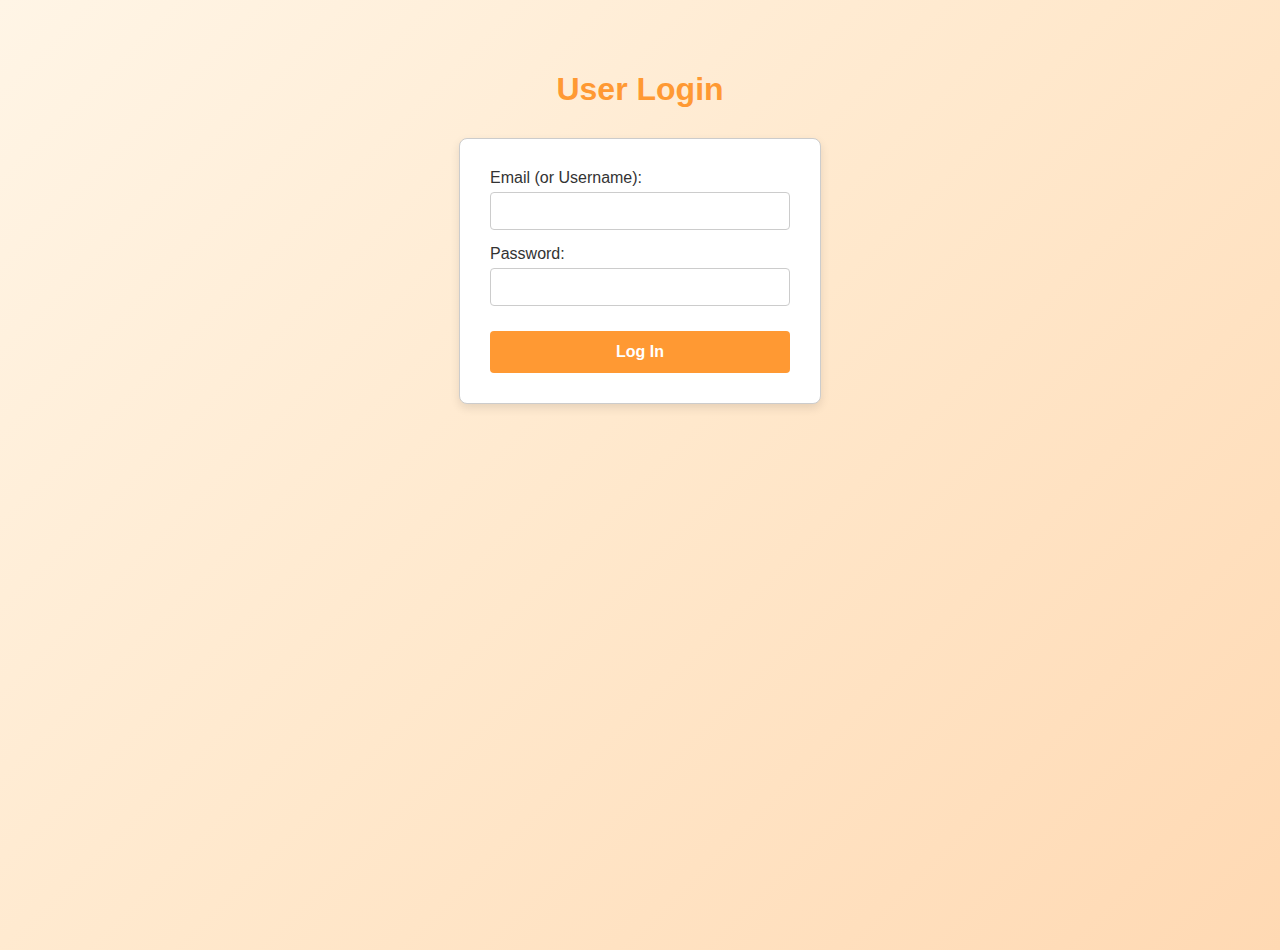
<file: index.html>
<!DOCTYPE html>
<html lang="en">
<head>
<meta charset="UTF-8">
<meta name="viewport" content="width=device-width, initial-scale=1.0">
<title>SuperRecipes Blog</title>
<link href="https://fonts.googleapis.com/css2?family=Pacifico&display=swap" rel="stylesheet">
<link rel="stylesheet" href="recipe.css"> 
</head>
<body>
<header>
<h1>SuperRecipes Blog</h1>
<div id="authButtons">
<button id="aboutButton" onclick="window.location.href='about.html'">About</button>
<button id="logoutButton" onclick="logout()">Log Out</button>
<button id="loginLink" onclick="window.location.href='login.html'">Login</button>
</div>
</header>
<nav>
<button onclick="filterRecipes('all')">All</button>
<button onclick="filterRecipes('namkeen')">Namkeens</button>
<button onclick="filterRecipes('maincourse')">Main Course</button>
<button onclick="filterRecipes('sides')">Sides</button>
<button onclick="window.location.href='add-recipe.html'">Add Recipe</button>
</nav>
<div class="search-bar">
<input type="text" id="searchInput" placeholder="Search recipes..." onkeyup="searchRecipes()">
</div>
<h2 style="text-align:center;" id="namkeenTitle">Namkeens</h2>
<div class="scroll-section" id="namkeenSection"></div>
<h2 style="text-align:center;" id="maincourseTitle">Main Course</h2>
<div class="scroll-section" id="maincourseSection"></div>
<h2 style="text-align:center;" id="sidesTitle">Sides</h2>
<div class="scroll-section" id="sidesSection"></div>
<div class="recipes" id="recipesContainer">
</div>
<script src="recipes.js"></script>
</body>
</html>
</file>
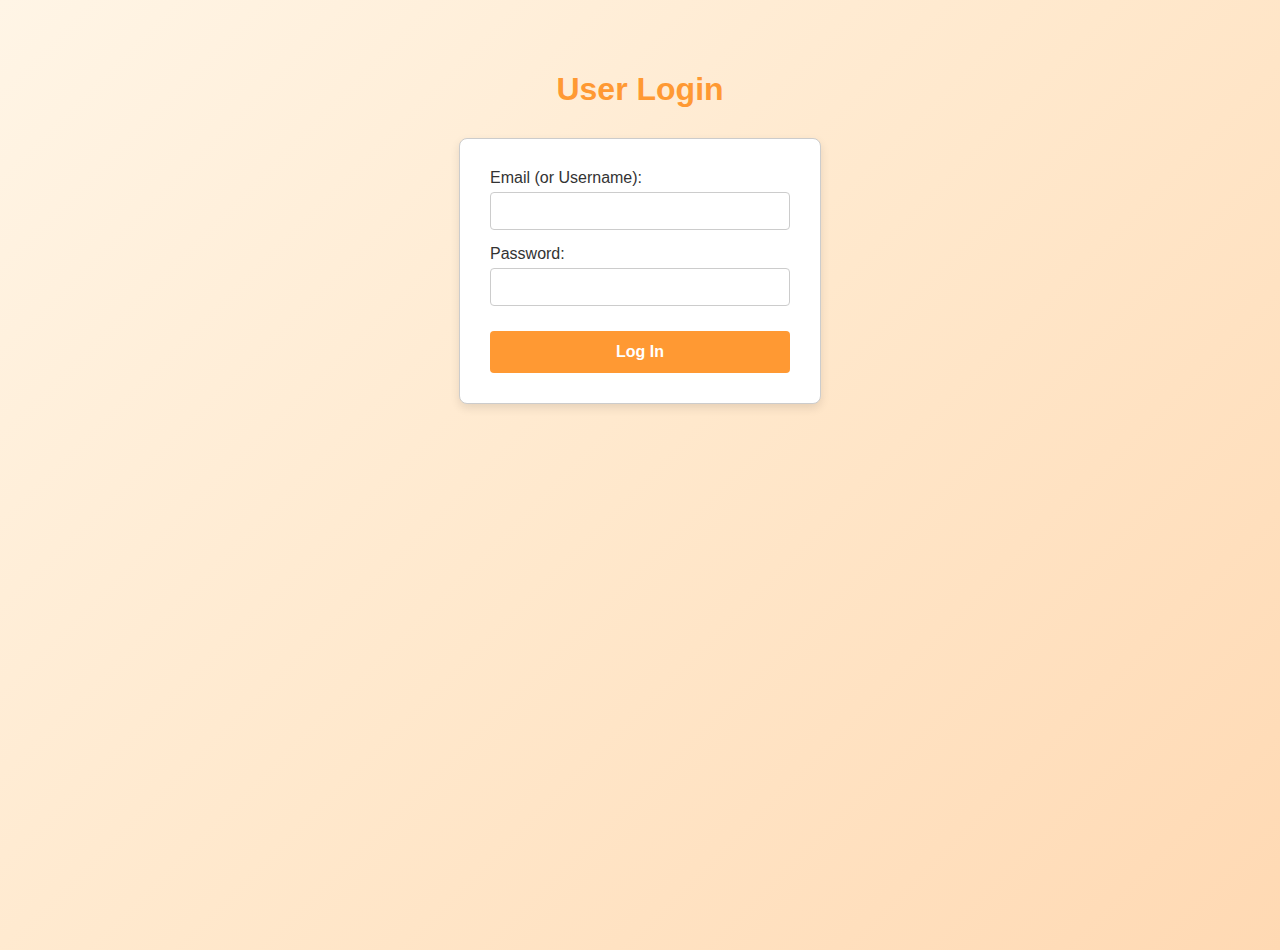
<file: about.html>
<!DOCTYPE html>
<html lang="en">
<head>
  <meta charset="UTF-8">
  <meta name="viewport" content="width=device-width, initial-scale=1.0">
  <title>About Us - SuperRecipes Blog</title>
 
  <link href="https://fonts.googleapis.com/css2?family=Pacifico&display=swap" rel="stylesheet">
  <link rel="stylesheet" href="recipe.css"> 
</head>
<body>

<header>
  <h1>SuperRecipes Blog</h1>
  
  <div id="authButtons">
    <button id="aboutButton" onclick="window.location.href='about.html'">About</button>
    <button id="logoutButton" onclick="logout()">Log Out</button>
    <button id="loginLink" onclick="window.location.href='login.html'">Login</button>
  </div>
</header>

<main class="about-container"> 
  <h2>Our Mission at SuperRecipes</h2>
  
  <p>Welcome to <strong>SuperRecipes Blog</strong>, your ultimate source for discovering and sharing authentic, delicious, and easy-to-follow recipes! We believe that cooking should be a joyful and accessible experience for everyone, whether you're a seasoned chef or just starting your culinary journey.</p>
  
  <p>Our blog is driven by a passion for traditional and regional Indian snacks, main courses, and sides. We aim to preserve these culinary traditions while making them simple enough for a modern kitchen.</p>

  <h3>What We Offer:</h3>
  <ul>
    <li><strong>Diverse Categories:</strong> Explore everything from crispy Namkeens to rich Main Course dishes.</li>
    <li><strong>User-Generated Content:</strong> Registered users can contribute their own recipes, making our community database richer and more unique.</li>
    <li><strong>Interactive Ratings:</strong> Rate and save your favorite dishes to personalize your experience.</li>
  </ul>
  
  <p>Thank you for being a part of our food community. Happy cooking! 🧑‍🍳</p>
  <h3>Contact the Creator</h3>
  <div class="contact-info">
    <p><strong>🧑‍💻 Name:</strong> Adarsh Verma</p>
    <p><strong>📱 Phone:</strong> <a href="tel:727xxxxx33">727xxxxx33</a></p>
    <p><strong>📧 Email:</strong> <a href="mailto:adarsh@gmail.com">verma@gmail.com</a></p>
    <p>
      <strong><span style="font-size: 1.2em;">🐙</span> GitHub:</strong> 
      <a href="https://github.com/Adarshverma6387" target="_blank">
        For git click here!
      </a>
    </p>
  </div>
</main>

<script src="recipes.js"></script> 
</body>
</html>
</file>
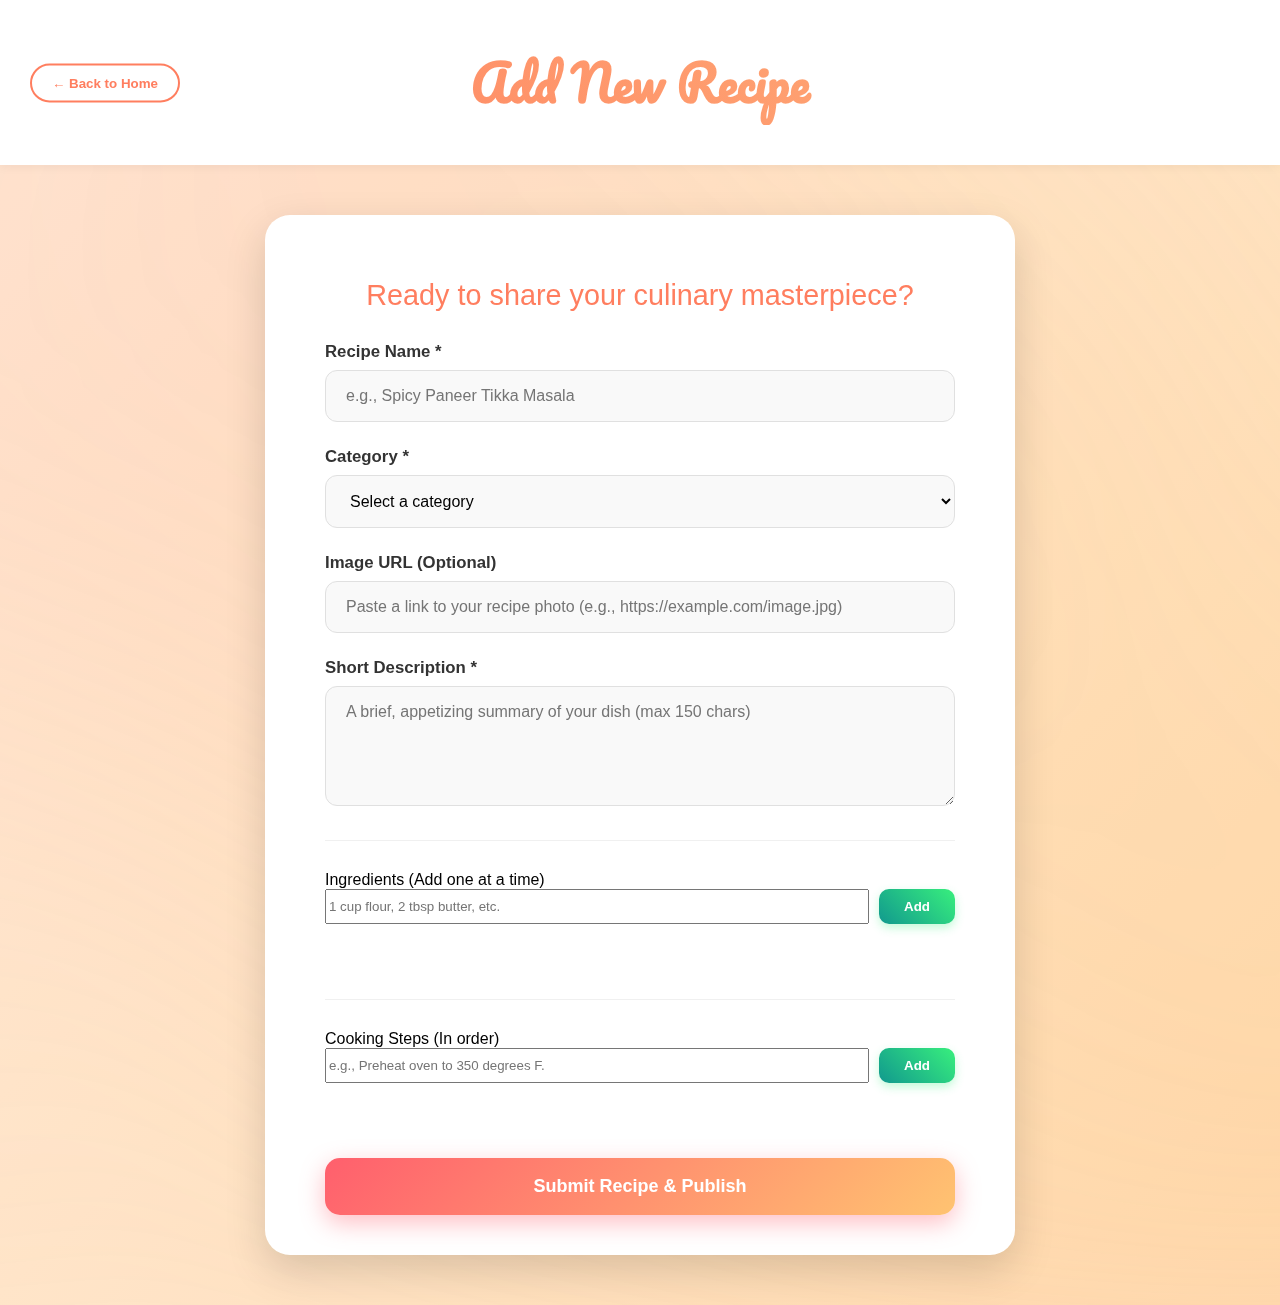
<file: add-recipe.html>
<!DOCTYPE html>
<html lang="en">
<head>
  <meta charset="UTF-8">
  <meta name="viewport" content="width=device-width, initial-scale=1.0">
  <title>Add Recipe - SuperRecipes</title>
  <link href="https://fonts.googleapis.com/css2?family=Pacifico&display=swap" rel="stylesheet">
  
  <style>
    * { box-sizing: border-box; }
    
    body { 
      font-family: 'Segoe UI', Tahoma, Geneva, Verdana, sans-serif;
      margin: 0;
      padding: 0;
      background: linear-gradient(135deg, #fff5e6 0%, #ffe8cc 50%, #ffd9b3 100%);
      min-height: 100vh;
      position: relative;
      overflow-x: hidden;
    }
    
    body::before {
      content: '';
      position: fixed;
      top: -50%;
      left: -50%;
      width: 200%;
      height: 200%;
      background: radial-gradient(circle at 20% 50%, rgba(255, 120, 80, 0.12) 0%, transparent 50%),
              radial-gradient(circle at 80% 80%, rgba(255, 200, 87, 0.12) 0%, transparent 50%),
              radial-gradient(circle at 40% 20%, rgba(255, 152, 120, 0.15) 0%, transparent 50%),
              radial-gradient(circle at 60% 60%, rgba(255, 180, 100, 0.1) 0%, transparent 50%);
      filter: blur(80px);
      z-index: -1;
      animation: float 20s ease-in-out infinite;
    }
    
    @keyframes float {
      0%, 100% { transform: translate(0, 0) rotate(0deg); }
      33% { transform: translate(30px, -30px) rotate(120deg); }
      66% { transform: translate(-20px, 20px) rotate(240deg); }
    }

    header { 
      background: #ffffff;
      padding: 40px 20px;
      text-align: center;
      box-shadow: 0 2px 10px rgba(0,0,0,0.05);
      position: relative;
    }
    
    header h1 {
      margin: 0;
      font-size: 3em;
      font-weight: 700;
      font-family: 'Pacifico', cursive;
      background: linear-gradient(45deg, #ff7e5f 0%, #feb47b 100%);
      -webkit-background-clip: text;
      -webkit-text-fill-color: transparent;
      background-clip: text;
    }
    
    .back-btn {
      position: absolute;
      left: 30px;
      top: 50%;
      transform: translateY(-50%);
      padding: 10px 20px;
      border: 2px solid #ff7e5f;
      background: transparent;
      color: #ff7e5f;
      cursor: pointer;
      border-radius: 25px;
      transition: all 0.3s ease;
      font-weight: 600;
    }
    .back-btn:hover {
        background: #ff7e5f;
        color: white;
    }

    .form-container {
      max-width: 750px; 
      margin: 50px auto;
      background: white;
      padding: 40px 60px;
      border-radius: 25px;
      box-shadow: 0 15px 40px rgba(0,0,0,0.15);
    }

    .form-container h2 {
        color: #ff7e5f;
        text-align: center;
        margin-bottom: 30px;
        font-weight: 500;
        font-size: 1.8em;
    }
    
    .form-group {
        margin-bottom: 25px;
    }

    .form-group label {
        display: block;
        margin-bottom: 8px;
        font-weight: 600;
        color: #333;
        font-size: 1.05em;
    }
    
    .form-group input,
    .form-group textarea,
    .form-group select {
      width: 100%;
      padding: 16px 20px;
      border-radius: 12px;
      border: 1px solid #e0e0e0;
      font-size: 16px;
      transition: all 0.3s ease;
      font-family: inherit;
      background-color: #f9f9f9;
    }
    
    .form-group textarea {
        resize: vertical;
        min-height: 120px;
    }

    .form-group input:focus,
    .form-group textarea:focus,
    .form-group select:focus {
      outline: none;
      border-color: #feb47b;
      box-shadow: 0 0 0 4px rgba(254, 180, 123, 0.2);
      background-color: white;
    }

    .list-input {
      display: flex;
      gap: 10px;
      margin-bottom: 15px;
    }
    
    .list-input input {
        flex-grow: 1; 
    }

    .list-input button {
        padding: 10px 25px;
        border: none;
        border-radius: 10px;
        background: linear-gradient(45deg, #11998e 0%, #38ef7d 100%);
        color: white;
        cursor: pointer;
        font-weight: 700;
        transition: transform 0.2s;
        box-shadow: 0 4px 10px rgba(56, 239, 125, 0.3);
    }

    .list-input button:hover {
        transform: translateY(-1px);
    }

    .item-list {
        display: flex;
        flex-wrap: wrap;
        gap: 10px;
        margin-top: 15px;
        min-height: 30px; 
    }

    .item-tag {
        display: inline-flex;
        align-items: center;
        padding: 8px 15px;
        border-radius: 20px;
        background-color: #fff5e6;
        color: #ff7e5f;
        font-weight: 500;
        border: 1px solid #feb47b50;
        animation: fadeIn 0.3s ease-out;
    }

    @keyframes fadeIn {
        from { opacity: 0; transform: scale(0.8); }
        to { opacity: 1; transform: scale(1); }
    }

    .item-tag button {
        background: none;
        border: none;
        color: #ff7e5f;
        margin-left: 8px;
        font-size: 1.2em;
        line-height: 1;
        cursor: pointer;
        transition: color 0.2s;
    }

    .item-tag button:hover {
        color: #f5576c;
    }
    
    .submit-btn {
      width: 100%;
      padding: 18px 40px;
      background: linear-gradient(135deg, #ff5f6d 0%, #ffc371 100%);
      color: white;
      border: none;
      border-radius: 15px;
      cursor: pointer;
      transition: all 0.3s ease;
      font-weight: 700;
      font-size: 18px;
      box-shadow: 0 8px 25px rgba(255, 95, 109, 0.4);
      margin-top: 30px;
    }
    
    .submit-btn:hover {
        transform: translateY(-3px);
        box-shadow: 0 10px 30px rgba(255, 95, 109, 0.6);
    }
    
    .success-message {
      display: none; 
      background: linear-gradient(135deg, #2ecc71 0%, #27ae60 100%);
      color: white;
      padding: 20px;
      border-radius: 15px;
      text-align: center;
      margin-bottom: 20px;
      font-weight: 600;
      font-size: 1.1em;
      box-shadow: 0 4px 15px rgba(46, 204, 113, 0.4);
    }
    
    @media (max-width: 768px) {
        .form-container {
            margin: 20px;
            padding: 30px;
        }
        header h1 {
            font-size: 2.5em;
        }
        .back-btn {
            position: static;
            transform: none;
            margin-bottom: 15px;
            display: block;
        }
        .list-input {
            flex-direction: column;
        }
        .list-input button {
            width: 100%;
        }
    }
  </style>
</head>
<body>

<header>
  <button class="back-btn" onclick="window.location.href='adarsh.html'">← Back to Home</button>
  <h1>Add New Recipe</h1>
</header>

<div class="form-container">
  <div class="success-message" id="successMessage">
    🎉 Recipe added successfully! Redirecting to home...
  </div>
  
  <h2>Ready to share your culinary masterpiece?</h2>
  
  <form id="recipeForm">
    <div class="form-group">
      <label for="recipeName">Recipe Name *</label>
      <input type="text" id="recipeName" placeholder="e.g., Spicy Paneer Tikka Masala" required>
    </div>
    
    <div class="form-group">
      <label for="recipeCategory">Category *</label>
      <select id="recipeCategory" required>
        <option value="">Select a category</option>
        <option value="namkeen">Namkeen</option>
        <option value="maincourse">Main Course</option>
        <option value="sides">Sides</option>
      </select>
    </div>
    
    <div class="form-group">
        <label for="recipeImage">Image URL (Optional)</label>
        <input type="url" id="recipeImage" placeholder="Paste a link to your recipe photo (e.g., https://example.com/image.jpg)">
    </div>
    
    <div class="form-group">
        <label for="recipeDescription">Short Description *</label>
        <textarea id="recipeDescription" placeholder="A brief, appetizing summary of your dish (max 150 chars)" maxlength="150" required></textarea>
    </div>

    <hr style="border: 0; border-top: 1px solid #f0f0f0; margin: 30px 0;">
    
    <div class="ingredients-steps">
      <label>Ingredients (Add one at a time)</label>
      <div class="list-input">
        <input type="text" id="ingredientInput" placeholder="1 cup flour, 2 tbsp butter, etc.">
        <button type="button" onclick="addIngredient()">Add</button>
      </div>
      <div class="item-list" id="ingredientsList"></div> </div>

    <hr style="border: 0; border-top: 1px solid #f0f0f0; margin: 30px 0;">
    
    <div class="ingredients-steps">
      <label>Cooking Steps (In order)</label>
      <div class="list-input">
        <input type="text" id="stepInput" placeholder="e.g., Preheat oven to 350 degrees F.">
        <button type="button" onclick="addStep()">Add</button>
      </div>
      <div class="item-list" id="stepsList"></div> </div>
    
    <button type="submit" class="submit-btn">Submit Recipe & Publish</button>
  </form>
</div>

<script>
  let ingredients = []; 
  let steps = [];       
  
  function addIngredient() {
    const input = document.getElementById('ingredientInput');
    const value = input.value.trim();
    if (value) {
      ingredients.push(value);
      updateIngredientsList();
      input.value = ''; 
      input.focus();
    }
  }
  
  function removeIngredient(index) {
    ingredients.splice(index, 1);
    updateIngredientsList();
  }
  
  function updateIngredientsList() {
    const list = document.getElementById('ingredientsList');
    list.innerHTML = ingredients.map((item, i) => 
      `<span class="item-tag">${item}<button type="button" onclick="removeIngredient(${i})">×</button></span>`
    ).join('');
  }
  
  function addStep() {
    const input = document.getElementById('stepInput');
    const value = input.value.trim();
    if (value) {
      steps.push(value);
      updateStepsList();
      input.value = ''; 
      input.focus();
    }
  }
  
  function removeStep(index) {
    steps.splice(index, 1);
    updateStepsList();
  }
  
  function updateStepsList() {
    const list = document.getElementById('stepsList');
    list.innerHTML = steps.map((item, i) => 
      `<span class="item-tag">${i + 1}. ${item}<button type="button" onclick="removeStep(${i})">×</button></span>`
    ).join('');
  }
  
  document.getElementById('ingredientInput').addEventListener('keypress', function(e) {
    if (e.key === 'Enter') {
      e.preventDefault();
      addIngredient();
    }
  });
  
  document.getElementById('stepInput').addEventListener('keypress', function(e) {
    if (e.key === 'Enter') {
      e.preventDefault();
      addStep();
    }
  });
  
  document.getElementById('recipeForm').addEventListener('submit', function(e) {
    e.preventDefault();
    
    if (ingredients.length === 0 || steps.length === 0) {
        alert("Please add at least one ingredient and one cooking step before submitting.");
        return;
    }

    const recipe = {
      name: document.getElementById('recipeName').value,
      category: document.getElementById('recipeCategory').value,
      image: document.getElementById('recipeImage').value || 'placeholder.jpg', 
      description: document.getElementById('recipeDescription').value,
      rating: 0,
      ingredients: ingredients, 
      steps: steps             
    };
    
    let recipes = JSON.parse(localStorage.getItem('recipes') || '[]');
    recipe.id = recipes.length; 
    recipes.push(recipe);
    localStorage.setItem('recipes', JSON.stringify(recipes));
    
    document.getElementById('successMessage').style.display = 'block';
    
    setTimeout(() => {
      window.location.href = 'adarsh.html'; 
    }, 2000);
  });
</script>

</body>
</html>
</file>
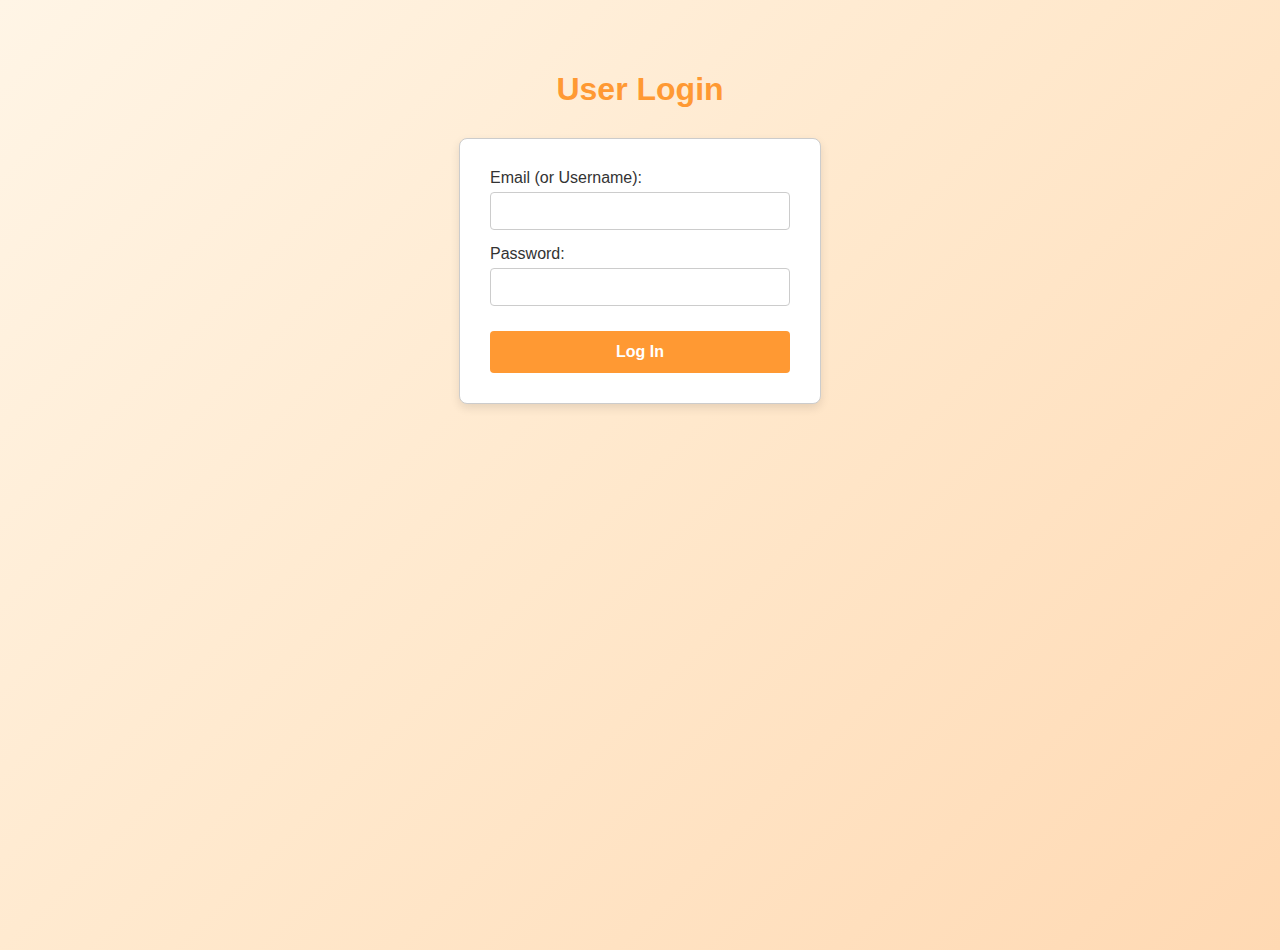
<file: login.html>
<!DOCTYPE html>
<html lang="en">
<head>
  <meta charset="UTF-8">
  <meta name="viewport" content="width=device-width, initial-scale=1.0">
  <title>User Login</title>
  <style>
    .error {
      color: red;
      font-size: 14px;
      display: block;
      margin-bottom: 10px;
    }
    body {
      font-family: 'Segoe UI', Tahoma, Geneva, Verdana, sans-serif;
      display: flex;
      flex-direction: column;
      align-items: center;
      padding-top: 50px;
      background: linear-gradient(135deg, #fff5e6 0%, #ffe8cc 50%, #ffd9b3 100%);
      min-height: 100vh;
      margin: 0;
    }
    h1 { color: #ff9933;margin-bottom: 30px;
    }
    form {
      border: 1px solid #ccc;
      padding: 30px;
      border-radius: 8px;
      width: 300px;
      background-color: white;
      box-shadow: 0 4px 10px rgba(0, 0, 0, 0.1);
    }

    label {
      display: block;
      margin-bottom: 5px;
      font-weight: 500;
      color: #333;
    }

    input[type="email"],
    input[type="password"],
    input[type="text"] {
      width: 100%;
      padding: 10px;
      margin-bottom: 5px;
      border: 1px solid #ccc;
      border-radius: 4px;
      box-sizing: border-box;
      font-size: 14px;
    }

    input:focus {
      outline: none;
      border-color: #ff9933;
    }

    button {
      padding: 12px 15px;
      background-color: #ff9933;
      color: white;
      border: none;
      border-radius: 4px;
      cursor: pointer;
      width: 100%;
      font-weight: bold;
      font-size: 16px;
      margin-top: 10px;
      transition: background-color 0.3s;
    }

    button:hover {
      background-color: #e68a00;
    }

    .success {
      color: green;
      font-size: 14px;
      display: block;
      margin-bottom: 10px;
    }
  </style>
</head>

<body>
  <h1>User Login</h1>
  <form id="loginForm">
    <label for="email">Email (or Username):</label>
    <input type="email" id="email" name="email" required>
    <span id="emailError" class="error"></span>

    <label for="password">Password:</label>
    <input type="password" id="password" name="password" required>
    <span id="passwordError" class="error"></span>

    <span id="loginMessage" class="error"></span>

    <button type="submit">Log In</button>
  </form>

  <script>
    document.getElementById("loginForm").addEventListener("submit", function (event) {
      event.preventDefault();

      document.getElementById("emailError").textContent = "";
      document.getElementById("passwordError").textContent = "";
      document.getElementById("loginMessage").textContent = "";

      let isValid = true;
      const email = document.getElementById("email").value.trim();
      const password = document.getElementById("password").value.trim();
      const loginMessageElement = document.getElementById("loginMessage");

      const allowedDomains = [
        "@gmail.com",
        "@yahoo.com",
        "@outlook.com",
        "@hotmail.com"
      ];



      if (email === "") {
        document.getElementById("emailError").textContent = "Email/Username is required.";
        isValid = false;
      } else {

        const emailRegex = /^[^\s@]+@[^\s@]+\.[^\s@]+$/;
        if (!emailRegex.test(email)) {
          document.getElementById("emailError").textContent = "Please enter a valid email format (e.g., user@domain.com).";
          isValid = false;
        } else {

          const isDomainAllowed = allowedDomains.some(domain => email.endsWith(domain));

          if (!isDomainAllowed) {
            document.getElementById("emailError").textContent = "Please enter a valid email";
            isValid = false;
          }
        }
      }

      if (password === "") {
        document.getElementById("passwordError").textContent = "Password is required.";
        isValid = false;
      } else if (password.length < 8) {
        document.getElementById("passwordError").textContent = "Password must be at least 8 characters long.";
        isValid = false;
      }



      if (isValid) {
        loginMessageElement.textContent = "Attempting to log in...";
        setTimeout(() => {
          localStorage.setItem('isLoggedIn', 'true');

          alert("Login successful! Redirecting to recipes...");
          window.location.href = "adarsh.html";
        }, 1000);
      }
    });
  </script>
</body>

</html>
</file>
<file: recipe.css>
* { box-sizing: border-box; }
    

body { 
  font-family: 'Segoe UI', Tahoma, Geneva, Verdana, sans-serif;
  margin: 0;
  padding: 0;
  background: linear-gradient(135deg, #fff5e6 0%, #ffe8cc 50%, #ffd9b3 100%);
  min-height: 100vh;
  position: relative;
  overflow-x: hidden;
}

body::before {
  content: '';
  position: fixed; 
  top: -50%;
  left: -50%;
  width: 200%;
  height: 200%;
  background: radial-gradient(circle at 20% 50%, rgba(255, 120, 80, 0.12) 0%, transparent 50%),
              radial-gradient(circle at 80% 80%, rgba(255, 200, 87, 0.12) 0%, transparent 50%),
              radial-gradient(circle at 40% 20%, rgba(255, 152, 120, 0.15) 0%, transparent 50%),
              radial-gradient(circle at 60% 60%, rgba(255, 180, 100, 0.1) 0%, transparent 50%);
  filter: blur(80px); 
  z-index: -1; 
  animation: float 20s ease-in-out infinite;
}

@keyframes float {
  0%, 100% { transform: translate(0, 0) rotate(0deg); }
  33% { transform: translate(30px, -30px) rotate(120deg); }
  66% { transform: translate(-20px, 20px) rotate(240deg); }
}
header {
  display: flex;
  justify-content: center;
  position: relative; 
  text-align: center;
  padding: 15px 0;
   
}

#authButtons {
  position: absolute;
  top: 30px;    
  right: 30px;  
  display: flex; 
  gap: 10px;
}

#authButtons button {
  padding: 10px 20px;
  font-size: 14px;
  border-radius: 20px;
  box-shadow: 0 4px 10px rgba(0,0,0,0.2);
  transform: none; 
}

#loginLink {
  background: linear-gradient(135deg, #00b09b 0%, #96c93d 100%); 
}
#loginLink:hover {
  background: linear-gradient(135deg, #009e8b 0%, #82b234 100%);
}

#logoutButton {
  background: linear-gradient(135deg, #f4005e 0%, #ff4b2b 100%); 
}
#logoutButton:hover {
  background: linear-gradient(135deg, #d3004e 0%, #e83a1b 100%);
}
header h1 {
  margin: 0;
  font-size: 3.5em;
  font-weight: 700;
  text-align: center;
  text-shadow: 2px 2px 4px rgba(0,0,0,0.2);
  position: relative;
  z-index: 1;
  font-family: 'Pacifico', cursive;
  background: linear-gradient(135deg, #667eea 0%, #764ba2 50%, #f093fb 100%);
  -webkit-background-clip: text;
  -webkit-text-fill-color: transparent;
  background-clip: text;
}
    
nav { 
  display: flex;
  justify-content: center;
  gap: 15px;
  margin: 30px 20px;
  flex-wrap: wrap; 
}


nav button { 
  padding: 12px 28px;
  border: none;
  background: linear-gradient(135deg, #667eea 0%, #764ba2 100%);
  color: white;
  cursor: pointer;
  border-radius: 25px;
  transition: all 0.3s ease;
  font-weight: 600;
  font-size: 15px;
  box-shadow: 0 4px 15px rgba(102, 126, 234, 0.4);
  position: relative;
  overflow: hidden; 
}

nav button::before {
  content: '';
  position: absolute;
  top: 50%;
  left: 50%;
  width: 0;
  height: 0;
  border-radius: 50%;
  background: rgba(255,255,255,0.2);
  transform: translate(-50%, -50%);
  transition: width 0.6s, height 0.6s;
}

nav button:hover::before {
  width: 300px;
  height: 300px;
}

nav button:hover { 
  transform: translateY(-2px);
  box-shadow: 0 6px 20px rgba(102, 126, 234, 0.6);
}

.search-bar { 
  text-align: center;
  margin: 30px 0;
}

.search-bar input { 
  padding: 15px 25px;
  width: 400px;
  max-width: 90%;
  border-radius: 30px;
  border: none;
  box-shadow: 0 4px 15px rgba(0,0,0,0.1);
  font-size: 16px;
  transition: all 0.3s ease;
}

.search-bar input:focus {
  outline: none;
  box-shadow: 0 6px 20px rgba(102, 126, 234, 0.4);
  transform: scale(1.02);
}

.scroll-section { 
  display: flex; 
  overflow-x: auto; 
  gap: 20px;
  padding: 20px;
  margin-bottom: 40px;
  background: rgba(255,255,255,0.1);
  backdrop-filter: blur(10px); 
  border-radius: 15px;
  margin: 20px;
}

.scroll-section::-webkit-scrollbar { height: 10px; }
.scroll-section::-webkit-scrollbar-track { background: rgba(255,255,255,0.1); border-radius: 10px; }
.scroll-section::-webkit-scrollbar-thumb { 
  background: linear-gradient(135deg, #667eea 0%, #764ba2 100%);
  border-radius: 10px;
}

.recipes { 
  display: grid;
  grid-template-columns: repeat(auto-fit, minmax(280px, 1fr));
  gap: 30px;
  padding: 20px;
  max-width: 1400px;
  margin: 0 auto; 
}

.recipe-card { 
  background: white;
  border-radius: 20px;
  box-shadow: 0 8px 30px rgba(0,0,0,0.15);
  padding: 0;
  transition: all 0.4s ease;
  overflow: hidden;
  position: relative;
  max-width: 400px;
  justify-self: center; 
}

.recipe-card::before {
  content: '';
  position: absolute;
  top: 0;
  left: 0;
  right: 0;
  height: 4px;
  background: linear-gradient(90deg, #f093fb 0%, #f5576c 100%);
  transform: scaleX(0); 
  transform-origin: left;
  transition: transform 0.4s ease;
}

.recipe-card:hover::before {
  transform: scaleX(1);
}

.recipe-card:hover { 
  transform: translateY(-10px);
  box-shadow: 0 15px 40px rgba(0,0,0,0.25);
}

.recipe-card img {
  width: 100%;
  height: 200px;
  object-fit: cover; 
  border-radius: 10px; 
  display: block;
  transition: transform 0.4s ease;
}

.recipe-card:hover img {
  transform: scale(1.05);
}

.recipe-card > div {
  padding: 20px;
}

.rating { 
  display: flex;
  gap: 5px;
  margin-top: 10px;
  cursor: pointer;
}

.rating span { 
  font-size: 24px;
  transition: all 0.2s ease;
  filter: drop-shadow(0 2px 4px rgba(0,0,0,0.1));
}

.rating span:hover {
  transform: scale(1.3) rotate(15deg);
}

.scroll-card { 
  min-width: 220px;
  border: none;
  border-radius: 15px;
  padding: 15px;
  background: white;
  flex: 0 0 auto; 
  box-shadow: 0 4px 15px rgba(0,0,0,0.1);
  transition: all 0.3s ease;
}

.scroll-card:hover {
  transform: translateY(-5px);
  box-shadow: 0 8px 25px rgba(0,0,0,0.15);
}

.scroll-card img { 
  width: 100%;
  height: 140px;
  object-fit: cover;
  border-radius: 10px;
}

.recipe-details { 
  display: none;
  background: linear-gradient(135deg, #ffecd2 0%, #fcb69f 100%);
  padding: 20px;
  border-radius: 15px;
  margin-top: 15px;
  box-shadow: inset 0 2px 10px rgba(0,0,0,0.1);
}

.recipe-details ul, .recipe-details ol { 
  margin: 10px 0 15px 25px;
  line-height: 1.6;
}

.view-btn { 
  padding: 10px 25px;
  margin-top: 10px;
  border: none;
  background: linear-gradient(135deg, #667eea 0%, #764ba2 100%);
  color: white;
  cursor: pointer;
  border-radius: 20px;
  transition: all 0.3s ease;
  font-weight: 600;
  box-shadow: 0 4px 15px rgba(102, 126, 234, 0.3);
}

.view-btn:hover { 
  transform: translateY(-2px);
  box-shadow: 0 6px 20px rgba(102, 126, 234, 0.5);
}

.about-container {
    max-width: 800px;
    margin: 50px auto; 
    padding: 30px;
    background-color: white;
    border-radius: 10px;
    box-shadow: 0 4px 15px rgba(0, 0, 0, 0.1);
}

.about-container h2 {
    color: #ff9933; 
    font-family: 'Pacifico', cursive;
    text-align: center;
    margin-bottom: 20px;
    font-size: 2.5em;
}

.about-container h3 {
    color: #333;
    margin-top: 30px;
    border-bottom: 2px solid #ff9933;
    padding-bottom: 5px;
}

.about-container p {
    line-height: 1.8;
    color: #444;
    margin-bottom: 20px;
    font-size: 1.1em;
}

.about-container ul {
    list-style-type: none;
    padding: 0;
}

.about-container ul li {
    background: #fff5e6; 
    padding: 10px 15px;
    border-radius: 5px;
    margin-bottom: 8px;
   
    border-left: 5px solid #ff9933; 
    transition: transform 0.2s;
}

.about-container ul li:hover {
    transform: translateX(5px);
}
</file>
